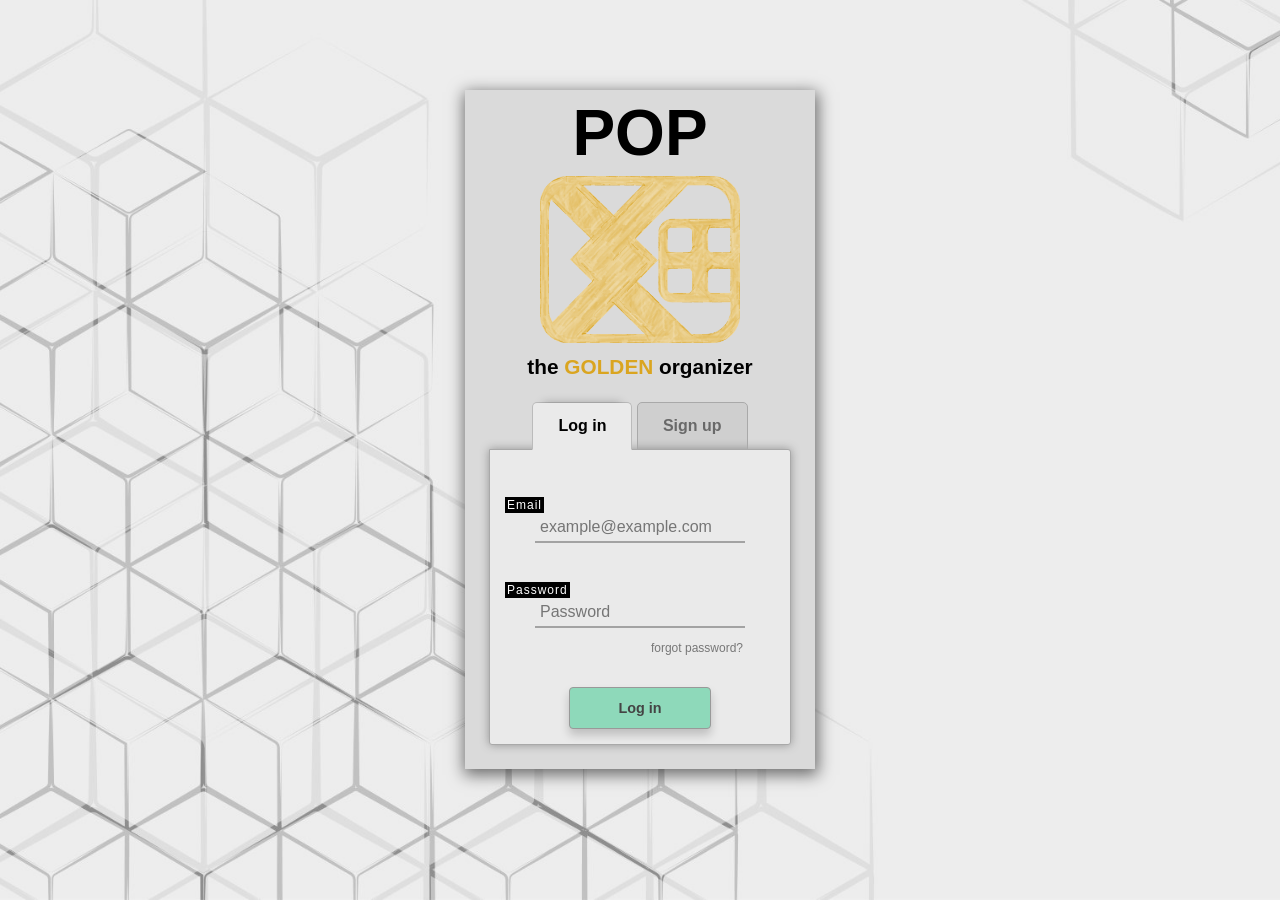
<file: index.html>
<!DOCTYPE html>
<html>
<head>
	<meta charset="utf-8">
    <meta name="viewport" content="width=device-width, user-scalable=no, initial-scale=1.0, maximum-scale=1.0, minimum-scale=1.0">
	<meta property="og:url"           content="http://diegos-link.c1.biz/" /> <!-- Open Graph tags to customize shared link previews. -->
	<meta property="og:type"          content="website" />
	<meta property="og:title"         content="POP" />
	<meta property="og:description"   content="The golden organizator, organize your life with Pop." />
	<meta property="og:image"         content="http://diegos-link.c1.biz/pop/logo.png" />
	<title>POP - Home</title>
	<link rel="stylesheet" type="text/css" href="css/toolsKit.css">
	<link rel="stylesheet" type="text/css" href="css/indexStyle.css">
</head>

<body>

	<div class="formBox shadow1">

		<section class="formHead align-center">
			<p>POP</p>
			<img src="img/logo/logo.png" alt="">
			<h2>the <span class="goldenText"> GOLDEN</span> organizer</h2>
		</section>

		<div class = "tabinator topTabs align-center"> <!---->

			<input type = "radio" id = "tab1" name = "tabs" checked>
			<label for = "tab1">Log in</label>
			<input type = "radio" id = "tab2" name = "tabs">
			<label for = "tab2">Sign up</label>
			<input type = "radio" id = "tab3" name = "tabs">
			
		<div id = "content1">
			<form method="post" class="align-left formulario">
				<br><br>
				<label for="email" class="smallLabel">Email</label>
				<input type="text" name="email" placeholder="example@example.com" class="inPut">
				<div class="errorMsg"></div>
				<br><br>
				<label for="password" class="smallLabel">Password</label>
				<input type="password" name="password" placeholder="Password" class="inPut">
				<div class="errorMsg"></div>
				<p class="align-right p1">
					<label for = "tab3" class="smallText link-style">forgot password?</label>
				</p>
				<br><br>
				<div class="align-center btnStyle">
					<input type="submit" name="login" value="Log in">
				</div>
			</form>
		</div>

		<div id = "content2">
			<form method="post" class="align-left formulario">
				<br><br>
				<label for="name" class="smallLabel">Name</label>
				<input type="text" name="name" placeholder="John Smith" class="inPut">
				<div class="errorMsg"></div>
				<br><br>
				<label for="email" class="smallLabel">Email</label>
				<input type="email" name="email" placeholder="example@example.com" class="inPut">
				<div class="errorMsg"></div>
				<br><br>
				<label for="password" class="smallLabel">Password</label>
				<input type="password" name="password" placeholder="Password" class="inPut">
				<div class="errorMsg"></div>
				<br><br>
				<label for="password" class="smallLabel">Retype Password</label>
				<input type="password" name="password" placeholder="Retype Password" class="inPut">
				<div class="errorMsg"></div>
				<p class="smallText margin-T2r dis-flex vAlign-center margin-1r"><input type="checkbox" required="true"> Accept&nbsp;<span class="blackText link-style"> Terms &amp; Conditions</span></p>
				<div class="align-center btnStyle">
					<input type="submit" name="login" value="Sign up">
				</div>
			</form>
		</div>

		<div id = "content3">
			<form method="post" class="align-left formulario">
				<br><br>
				<label for="email" class="smallLabel">Email</label>
				<input type="email" name="email" placeholder="example@example.com" class="inPut">
				<div class="errorMsg"></div>
				<div class="warningMsg" id="resetWarning"></div>
				<br><br>
				<div class="align-center btnStyle">
					<input type="submit" name="login" value="Reset">
				</div>		
			</form>
		</div>

		</div>

	</div>

	<!-- SCRIPTS DOWN HERE \|/ -->
	<script type="module" src="js/index.js"></script>
</body>

</html>
</file>
<file: css/toolsKit.css>
/* ### RESETER ### */

header, html, body, div, span, applet, object, iframe,
h1, h2, h3, h4, h5, h6, p, blockquote, pre,
a, abbr, acronym, address, big, cite, code,
del, dfn, em, font, img, ins, kbd, q, s, samp,
small, strike, strong, sub, sup, tt, var,
b, u, i, center,
dl, dt, dd, ol, ul, li,
fieldset, form, label, legend,
table, caption, tbody, tfoot, thead, tr, th, td {
  margin: 0;
  padding: 0;
  border: 0;
  outline: 0;
  font-size: 100%;
  vertical-align: baseline;
  background: transparent;
	margin-block-start: 0px;
	margin-block-end: 0px;
}
body {
  line-height: 1;
}
ol, ul {
  list-style: none;
}
blockquote, q {
  quotes: none;
}
blockquote:before, blockquote:after,
q:before, q:after {
  content: '';
  content: none;
}

/* No olvides definir estilos para focus */
:focus {
  outline: 0;
}

/* No olvides resaltar de alguna manera el texto insertado/borrado */
ins {
  text-decoration: none;
}
del {
  text-decoration: line-through;
}

/* En el código HTML es necesario añadir cellspacing="0" */
table {
  border-collapse: collapse;
  border-spacing: 0;
}

/* unvisited link */
a:link, a:visited, a:hover, a:active{
	color: black;
	text-decoration: none;
}


/* ### BASICS ### */

.align-center{
text-align: center;
}

.align-left{
	text-align: left;
}

.align-right{
text-align: right;
}

.dis-flex{
	display: flex;
}

.hAlign_center{
justify-content: center;
}

.vAlign-center{
	align-items: center;
}

.margin-1r{
	margin: 1rem;
}

.float-left{
	float: left;
}

.link-style:hover{
	cursor: pointer;
	color: darkgoldenrod;
}

.blackText{
	color: black;
}

.goldenText{
	color: goldenrod;
}

.margin-T10{
	margin-top: 10px;
}



.mousePointer:hover{ /* Set mouse as pointer when is over the picture */
	cursor: pointer;
}



/* ### FLEX BOX ### */

.fboxWrapVAandHACenter{
    display: flex;
    flex-direction: row;
    flex-wrap: wrap;
    justify-content: center;
    align-content: center;
    align-items: flex-start;
}


.makeitFlexBoxParentSpaceBetween{	
	display: flex;
	justify-content: space-between;
	align-items:center;
}

.makeitFlexBoxParentCenter{	
	display: flex;
	justify-content: center;
	align-items:center;	
}


.topCenterFlexBoxParent{
    display: -ms-inline-flexbox;
    display: -webkit-inline-flex;
    display: inline-flex;
    -webkit-flex-direction: row;
    -ms-flex-direction: row;
    flex-direction: row;
    -webkit-flex-wrap: wrap;
    -ms-flex-wrap: wrap;
    flex-wrap: wrap;
    -webkit-justify-content: space-between;
    -ms-flex-pack: justify;
    justify-content: space-between;
    -webkit-align-content: flex-start;
    -ms-flex-line-pack: start;
    align-content: flex-start;
    -webkit-align-items: center;
    -ms-flex-align: center;
    align-items: center;
}

/* ### SHADOWS ### */
.shadow1{
	-webkit-box-shadow: 1px 4px 15px 2px rgba(0,0,0,0.55);
	-moz-box-shadow: 1px 4px 15px 2px rgba(0,0,0,0.55);
	box-shadow: 1px 4px 15px 2px rgba(0,0,0,0.55);
}

.shadow2{
	-webkit-box-shadow: 1px 2px 5px 1px rgba(0,0,0,0.55);
	-moz-box-shadow: 1px 2px 5px 1px rgba(0,0,0,0.55);
	box-shadow: 1px 2px 5px 1px rgba(0,0,0,0.55);
}




.underConstructionMsg{ /* === Display message on the unfinished pages "Website under construction" === */
  text-align: center;
}

.underConstructionMsg .msg{
  font-size: 7rem;
  font-weight: bold;
  color: brown;
  background-color: #cfd87d;
  border: 2rem solid black;
}

.underConstructionMsg img{
  margin-top: 3rem;
}


@media (max-width: 800px) {

  .underConstructionMsg .msg{
    font-size: 4.5rem;
    border: 1rem solid black;
  }

  .underConstructionMsg img{
    width: 100%;
  }
  
}


@media (max-width: 550px) {

.underConstructionMsg .msg{
  font-size: 2rem;
}

} /* === === === === === === === === === === === === === === === === === */
</file>
<file: css/indexStyle.css>
body{
/*	background-color: #EAEAEA;*/
	background-color: #343c6b;
/*	background-color: #edd69c;*/
	font-family: 'Open Sans', sans-serif;/* needed to display the image */
	background-repeat: no-repeat;/* make it appear only once */
	background-image: url("../img/bg/bgpic8.jpg");
	background-attachment: fixed;
	background-position: bottom left;
	background-size: cover;
}

.formBox{
	background-color:  #DADADA;
	width: 350px;
	min-height: 500px;
	margin: 1rem auto;
	margin-top: 2rem;
}

/* FORM HEAD */
.formHead p{
	font-size: 4rem;
	font-weight: bold;
	padding: 0.7rem;
}

.formHead img{
	width: 200px;
	margin-bottom: 0.7rem;
}

.formHead h2{
	font-size: 1.3rem;
}



/* FORM TABS */
.tabinator {
	position: relative;
	padding: 1.5rem;
}

.tabinator input[type="radio"] {
	display: none;
}

.tabinator label[for="tab1"],
.tabinator label[for="tab2"]{
	display: inline-block;
	padding: 15px 25px;
	color: dimgray;
	font-weight: bold;
	margin-bottom: -1px;
	background-color: rgba(0,0,0,0.05);
	border: 1px solid darkgray;
	border-radius: 5px 5px 0 0;
}

.tabinator label[for="tab1"]:hover,
.tabinator label[for="tab2"]:hover {
	color: #888;
	cursor: pointer;
}

.tabinator input:checked + label[for="tab1"],
.tabinator input:checked + label[for="tab2"] {
	position: relative;
	color: #000;
	background-color: #EAEAEA;
	border: 1px solid #bbb;
	border-bottom: 1px solid #EAEAEA;
	border-radius: 5px 5px 0 0;
}

.tabinator input:checked + label[for="tab1"]:after,
.tabinator input:checked + label[for="tab2"]:after {
	display: block;
	content: '';
	position: absolute;
	top: 0; right: 0; bottom: 0; left: 0;
	box-shadow: rgba(0, 0, 0, 0.27) 0px -10px 10px -10px;
}

#content1, #content2, #content3 {
	background-color: #EAEAEA;
	display: none;
	border: 1px solid darkgray;
	padding: 15px;
	border-radius: 0px 3px 3px 3px;
}

#tab1:checked ~ #content1,
#tab2:checked ~ #content2,
#tab3:checked ~ #content3 {
	display: block;
	box-shadow: 0 0 10px #939393;
}

/* ### FORM CONTENT ### */
.smallLabel{
background-color: black;
	position: absolute;
	font-size: 12px;
	color: #fff;
/*	color:#444; */
	padding: 2px;
	transition: all 0.3s;
	letter-spacing: 1px;
}

.smallText{
	font-size: 12px;
	color: #777;
}

.inPut{
	margin: auto;
	width: 200px;
	display: block;
    background: #EAEAEA;
	line-height: 1rem;
    padding:5px;
	border: 0px;
	border-bottom: #A3A3A3 solid 2px;
	margin-top: 1rem;
	font-size: 1rem;
	color: #666;
}

.inPut:-webkit-autofill{ /*cambia color de fondo de auto relleno*/
  -webkit-text-fill-color: #666;		
  box-shadow: 0 0 0px 1000px #EAEAEA inset;
	font-size: 1rem;
}

#content1 form .p1{
	margin-right: 2rem;
	margin-top: 5px;
}

.btnStyle input[type="submit"]{
	border: 1px #999999 solid;
	border-radius: 4px;
	padding: 12px 48px;
	box-shadow: 0 6px 10px 0 rgba(0,0,0,0.19);
	font-weight: bold;
	background: #8ED9BA;
	color: #444;
	font-size: 0.9rem;
	cursor: pointer;
}


/* VALIDATION */

.errorMsg{
width: 200px;
margin: 0 auto;
text-align: center;
font-size: 0.8rem;
padding: 0.2rem;
background-color: #F3D2D2;
visibility: hidden;
}

.warningMsg{
width: 200px;
margin: 5px auto;
text-align: center;
font-size: 1rem;
padding: 0.4rem;
color:dimgrey;
background-color: rgb(252, 233, 170);
visibility: hidden;
}



@media only screen and (min-width: 600px) {

	.formBox{
		margin-top: 10vh;
	}
}
</file>
